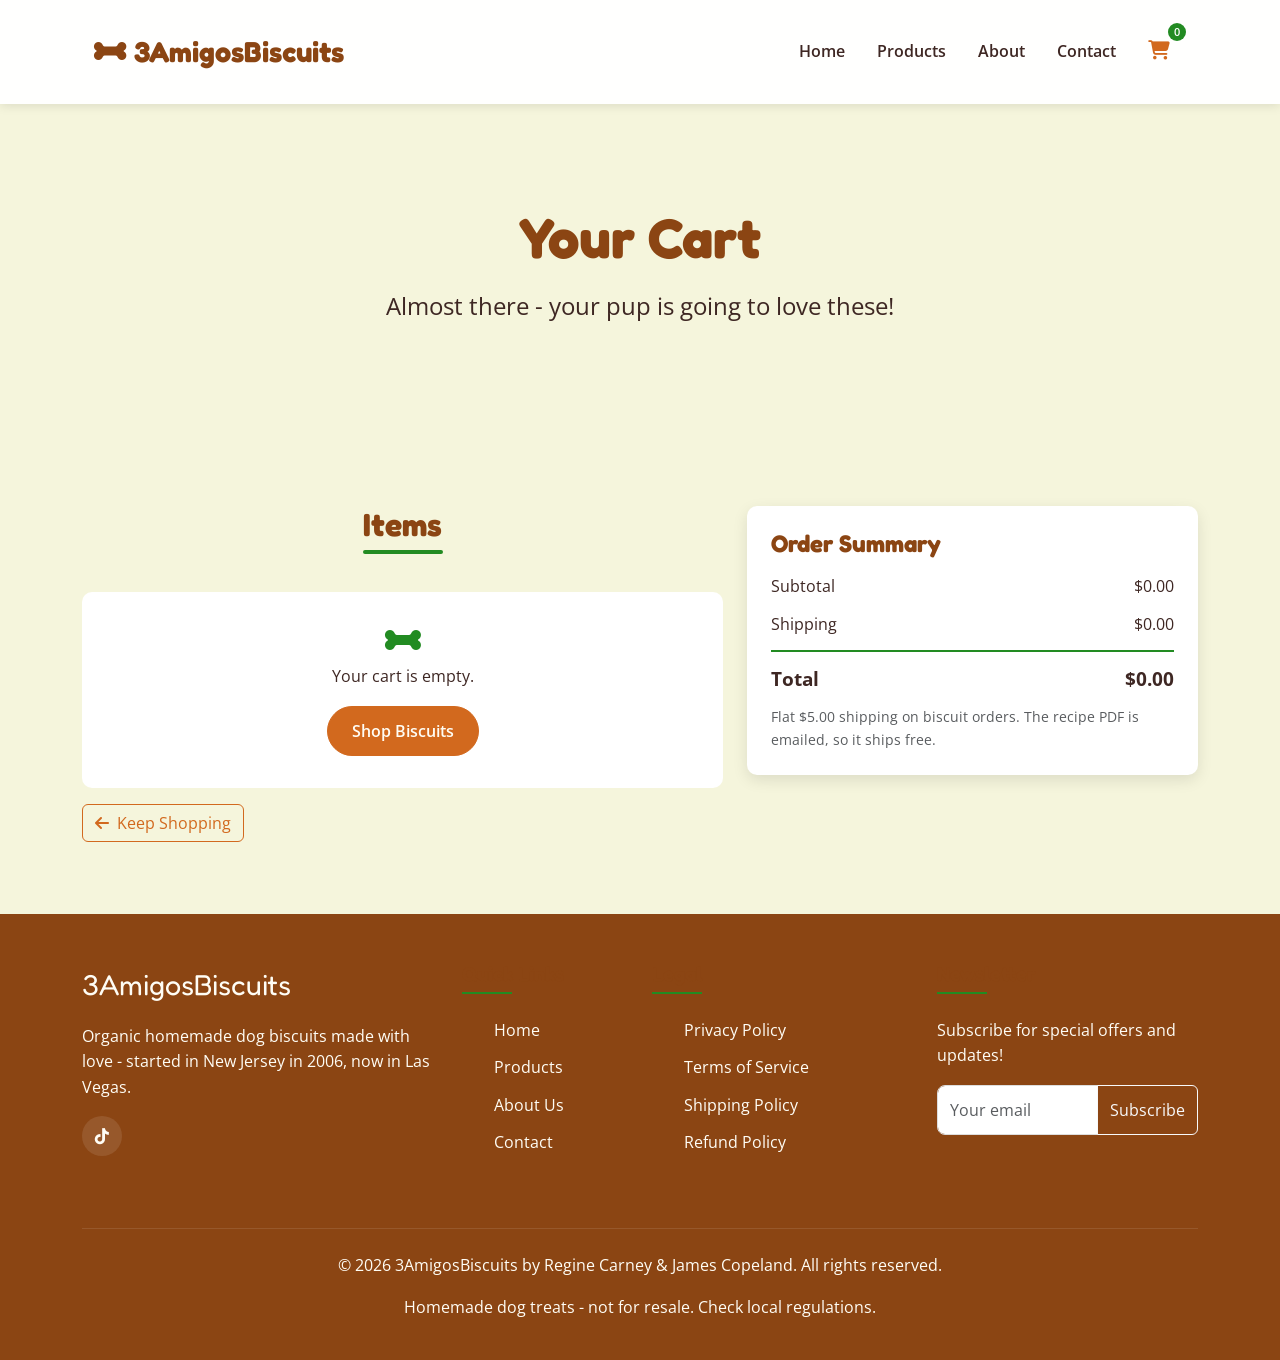
<file: cart.html>
<!DOCTYPE html>
<html lang="en">
<head>
    <meta charset="UTF-8">
    <meta name="viewport" content="width=device-width, initial-scale=1.0">
    <meta name="description" content="Your 3AmigosBiscuits shopping cart - organic homemade dog biscuits.">
    <meta name="keywords" content="cart, checkout, dog biscuits">
    <title>Your Cart | 3AmigosBiscuits</title>
    
    <!-- Bootstrap 5 CSS -->
    <link href="https://cdn.jsdelivr.net/npm/bootstrap@5.3.0/dist/css/bootstrap.min.css" rel="stylesheet">
    
    <!-- Google Fonts -->
    <link href="https://fonts.googleapis.com/css2?family=Fredoka:wght@400;500;600;700&family=Open+Sans:wght@400;600&display=swap" rel="stylesheet">
    
    <!-- Font Awesome -->
    <link rel="stylesheet" href="https://cdnjs.cloudflare.com/ajax/libs/font-awesome/6.4.0/css/all.min.css">
    
    <!-- Custom CSS -->
    <link rel="stylesheet" href="css/style.css">
</head>
<body>
    <!-- Header -->
    <header class="py-3">
        <div class="container">
            <nav class="navbar navbar-expand-lg navbar-light">
                <div class="container-fluid">
                    <a class="navbar-brand" href="index.html">
                        <i class="fas fa-bone me-2"></i>3AmigosBiscuits
                    </a>
                    <button class="navbar-toggler" type="button" data-bs-toggle="collapse" data-bs-target="#navbarNav" aria-controls="navbarNav" aria-expanded="false" aria-label="Toggle navigation">
                        <span class="navbar-toggler-icon"></span>
                    </button>
                    <div class="collapse navbar-collapse" id="navbarNav">
                        <ul class="navbar-nav ms-auto">
                            <li class="nav-item">
                                <a class="nav-link" href="index.html">Home</a>
                            </li>
                            <li class="nav-item">
                                <a class="nav-link" href="products.html">Products</a>
                            </li>
                            <li class="nav-item">
                                <a class="nav-link" href="about.html">About</a>
                            </li>
                            <li class="nav-item">
                                <a class="nav-link" href="contact.html">Contact</a>
                            </li>
                            <li class="nav-item">
                                <a class="nav-link active" href="cart.html">
                                    <i class="fas fa-shopping-cart cart-icon"></i>
                                    <span class="cart-count">0</span>
                                </a>
                            </li>
                        </ul>
                    </div>
                </div>
            </nav>
        </div>
    </header>

    <!-- Hero Section -->
    <section class="hero">
        <div class="container">
            <div class="hero-content">
                <h1>Your Cart</h1>
                <p>Almost there - your pup is going to love these!</p>
            </div>
        </div>
    </section>

    <!-- Cart Content -->
    <section class="py-5">
        <div class="container">
            <div class="row">
                <div class="col-lg-7 mb-4">
                    <h2 class="section-title">Items</h2>
                    <div id="cart-items"></div>
                    <a href="products.html" class="btn btn-outline-primary mt-3"><i class="fas fa-arrow-left me-2"></i>Keep Shopping</a>
                </div>
                <div class="col-lg-5 mb-4">
                    <div class="cart-summary mb-4">
                        <h4 class="mb-3">Order Summary</h4>
                        <div class="summary-row"><span>Subtotal</span><span id="subtotal">$0.00</span></div>
                        <div class="summary-row"><span>Shipping</span><span id="shipping">$0.00</span></div>
                        <div class="summary-row total-row"><span>Total</span><span id="total">$0.00</span></div>
                        <p class="small text-muted mt-2 mb-0">Flat $5.00 shipping on biscuit orders. The recipe PDF is emailed, so it ships free.</p>
                    </div>

                    <div class="cart-summary" id="checkout-box">
                        <h4 class="mb-3">Checkout</h4>
                        <form id="checkout-form" action="order.php" method="POST" novalidate>
                            <div class="hp-field" aria-hidden="true"><label>Leave blank<input type="text" name="website" tabindex="-1" autocomplete="off"></label></div>
                            <div class="mb-3">
                                <label for="co-name" class="form-label">Full name</label>
                                <input type="text" class="form-control" id="co-name" name="name" autocomplete="name" required>
                            </div>
                            <div class="mb-3">
                                <label for="co-email" class="form-label">Email</label>
                                <input type="email" class="form-control" id="co-email" name="email" autocomplete="email" required>
                            </div>
                            <div class="mb-3">
                                <label for="co-phone" class="form-label">Phone <span class="text-muted fw-normal">(optional)</span></label>
                                <input type="tel" class="form-control" id="co-phone" name="phone" autocomplete="tel">
                            </div>
                            <div class="mb-3" id="address-group">
                                <label for="co-address" class="form-label">Shipping address</label>
                                <textarea class="form-control" id="co-address" name="address" rows="3" autocomplete="street-address" required></textarea>
                            </div>
                            <div class="mb-3">
                                <label for="co-notes" class="form-label">Notes <span class="text-muted fw-normal">(optional)</span></label>
                                <textarea class="form-control" id="co-notes" name="notes" rows="2" placeholder="Allergies, gift message, delivery instructions..."></textarea>
                            </div>
                            <button type="submit" class="btn btn-primary w-100" id="checkout-btn">Place Order</button>
                            <p class="small text-muted mt-2 mb-0" id="checkout-note">We'll email you to confirm your order and send payment instructions.</p>
                            <div class="form-status mt-3"></div>
                        </form>
                    </div>
                </div>
            </div>
        </div>
    </section>

    <!-- Footer -->
    <footer>
        <div class="container">
            <div class="row">
                <div class="col-md-4 mb-4">
                    <div class="footer-logo">3AmigosBiscuits</div>
                    <p>Organic homemade dog biscuits made with love - started in New Jersey in 2006, now in Las Vegas.</p>
                    <div class="social-icons mt-3">
                        <a href="https://www.tiktok.com/@3amigosbiscuits" target="_blank" rel="noopener" aria-label="TikTok"><i class="fab fa-tiktok"></i></a>
                    </div>
                </div>
                <div class="col-md-2 mb-4">
                    <div class="footer-links">
                        <h5>Quick Links</h5>
                        <ul>
                            <li><a href="index.html">Home</a></li>
                            <li><a href="products.html">Products</a></li>
                            <li><a href="about.html">About Us</a></li>
                            <li><a href="contact.html">Contact</a></li>
                        </ul>
                    </div>
                </div>
                <div class="col-md-3 mb-4">
                    <div class="footer-links">
                        <h5>Legal</h5>
                        <ul>
                            <li><a href="policies.html#privacy">Privacy Policy</a></li>
                            <li><a href="policies.html#terms">Terms of Service</a></li>
                            <li><a href="policies.html#shipping">Shipping Policy</a></li>
                            <li><a href="policies.html#refunds">Refund Policy</a></li>
                        </ul>
                    </div>
                </div>
                <div class="col-md-3 mb-4">
                    <div class="footer-links">
                        <h5>Newsletter</h5>
                        <p>Subscribe for special offers and updates!</p>
                        <form class="newsletter-form" action="contact.php" method="POST">
                            <input type="hidden" name="type" value="newsletter">
                            <div class="input-group">
                                <input type="email" name="email" class="form-control" placeholder="Your email" required>
                                <button class="btn btn-outline-light" type="submit">Subscribe</button>
                            </div>
                            <div class="form-status small mt-2"></div>
                        </form>
                    </div>
                </div>
            </div>
            <div class="copyright">
                <p>© <span class="year">2026</span> 3AmigosBiscuits by Regine Carney & James Copeland. All rights reserved.</p>
                <p>Homemade dog treats - not for resale. Check local regulations.</p>
            </div>
        </div>
    </footer>

    <!-- Bootstrap JS -->
    <script src="https://cdn.jsdelivr.net/npm/bootstrap@5.3.0/dist/js/bootstrap.bundle.min.js"></script>
    
    <!-- Custom JavaScript -->
    <script src="js/script.js"></script>
</body>
</html>
</file>
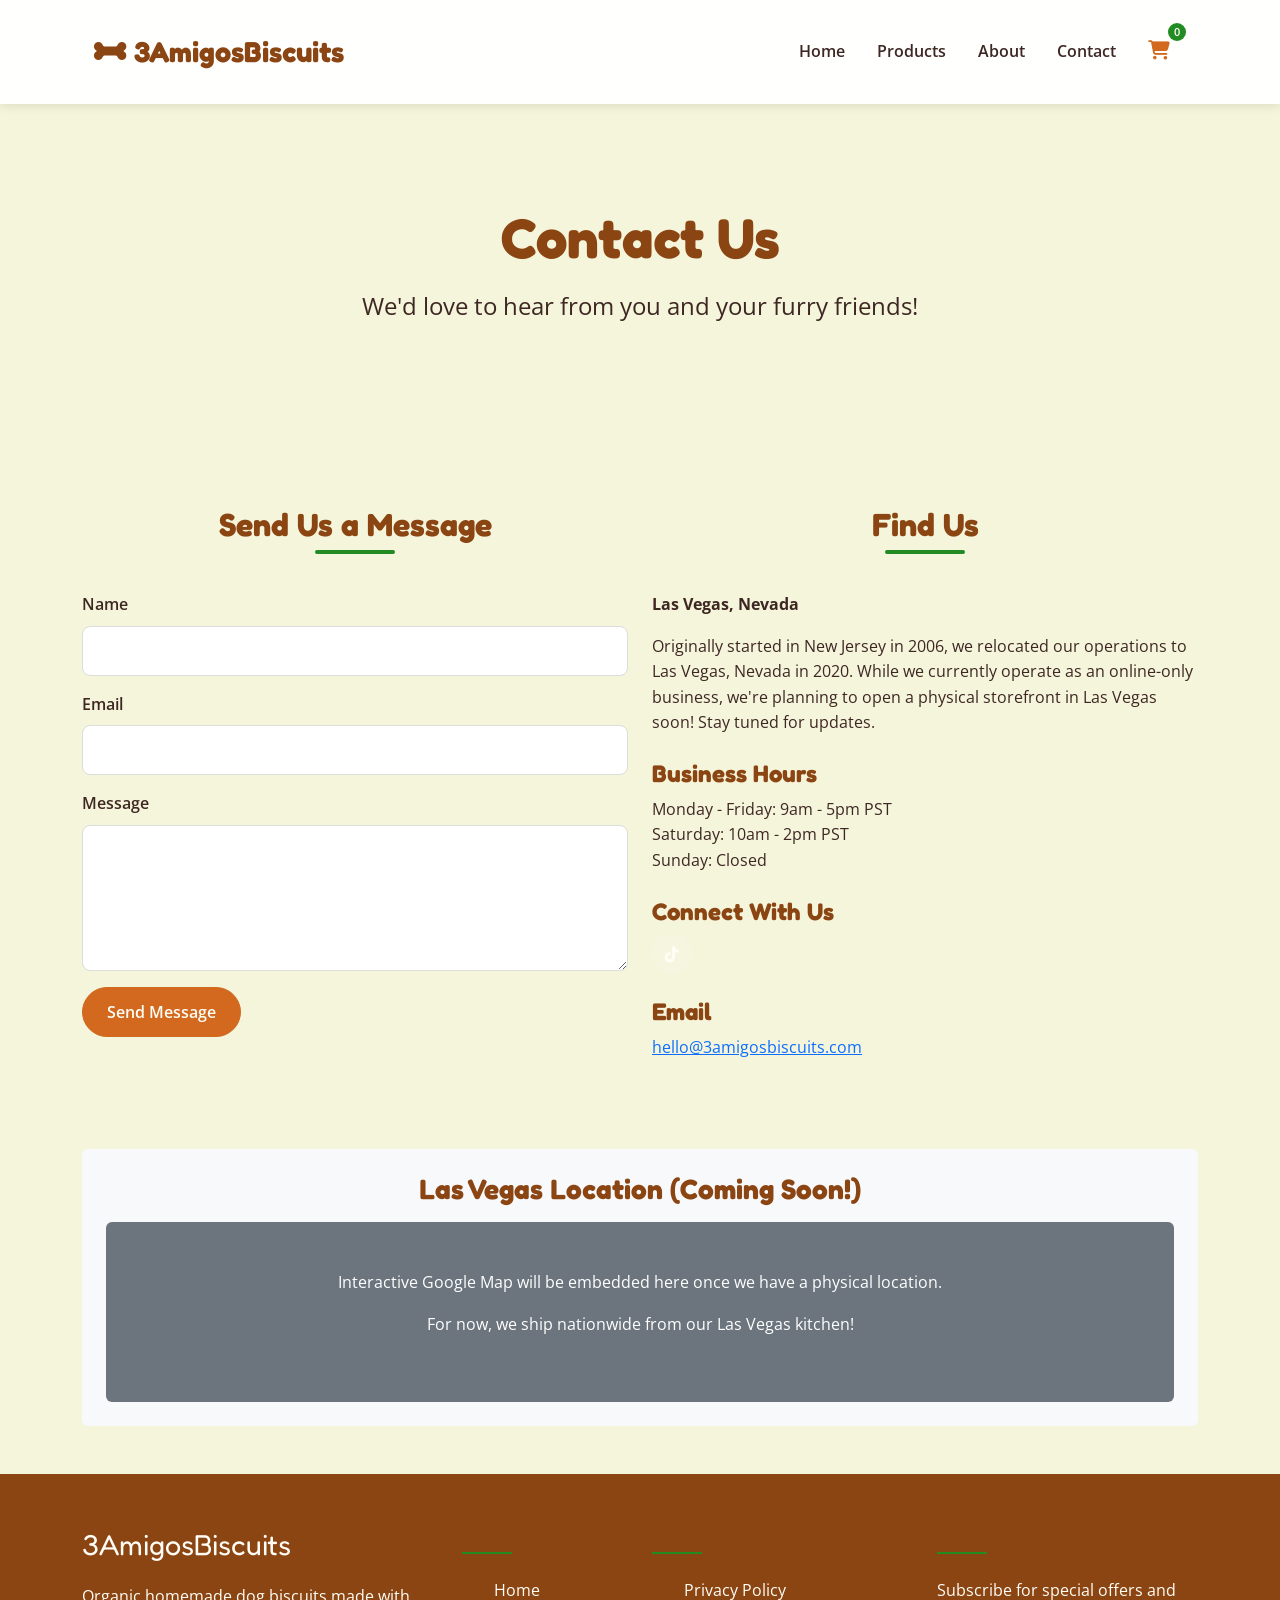
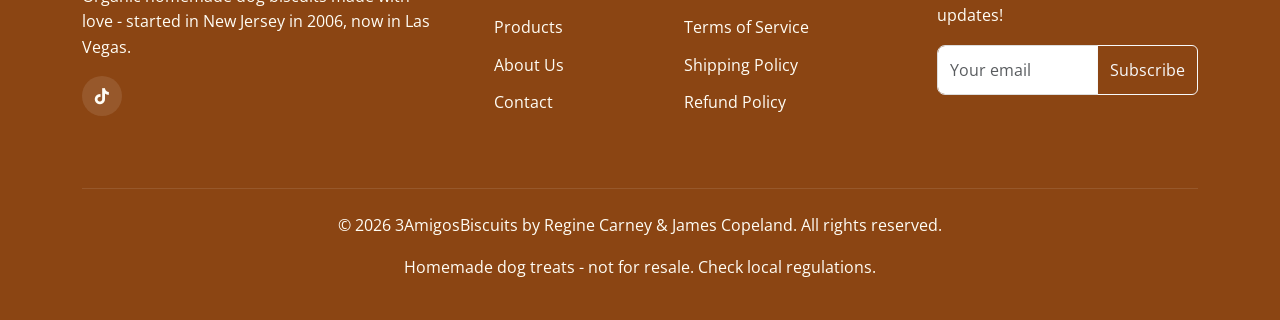
<file: contact.html>
<!DOCTYPE html>
<html lang="en">
<head>
    <meta charset="UTF-8">
    <meta name="viewport" content="width=device-width, initial-scale=1.0">
    <meta name="description" content="Contact 3AmigosBiscuits - organic dog biscuit company started in New Jersey, now in Las Vegas.">
    <meta name="keywords" content="contact us, customer service, dog treat business">
    <title>Contact Us | 3AmigosBiscuits</title>
    
    <!-- Bootstrap 5 CSS -->
    <link href="https://cdn.jsdelivr.net/npm/bootstrap@5.3.0/dist/css/bootstrap.min.css" rel="stylesheet">
    
    <!-- Google Fonts -->
    <link href="https://fonts.googleapis.com/css2?family=Fredoka:wght@400;500;600;700&family=Open+Sans:wght@400;600&display=swap" rel="stylesheet">
    
    <!-- Font Awesome -->
    <link rel="stylesheet" href="https://cdnjs.cloudflare.com/ajax/libs/font-awesome/6.4.0/css/all.min.css">
    
    <!-- Custom CSS -->
    <link rel="stylesheet" href="css/style.css">
</head>
<body>
    <!-- Header -->
    <header class="py-3">
        <div class="container">
            <nav class="navbar navbar-expand-lg navbar-light">
                <div class="container-fluid">
                    <a class="navbar-brand" href="index.html">
                        <i class="fas fa-bone me-2"></i>3AmigosBiscuits
                    </a>
                    <button class="navbar-toggler" type="button" data-bs-toggle="collapse" data-bs-target="#navbarNav" aria-controls="navbarNav" aria-expanded="false" aria-label="Toggle navigation">
                        <span class="navbar-toggler-icon"></span>
                    </button>
                    <div class="collapse navbar-collapse" id="navbarNav">
                        <ul class="navbar-nav ms-auto">
                            <li class="nav-item">
                                <a class="nav-link" href="index.html">Home</a>
                            </li>
                            <li class="nav-item">
                                <a class="nav-link" href="products.html">Products</a>
                            </li>
                            <li class="nav-item">
                                <a class="nav-link" href="about.html">About</a>
                            </li>
                            <li class="nav-item">
                                <a class="nav-link active" href="contact.html">Contact</a>
                            </li>
                            <li class="nav-item">
                                <a class="nav-link" href="cart.html">
                                    <i class="fas fa-shopping-cart cart-icon"></i>
                                    <span class="cart-count">0</span>
                                </a>
                            </li>
                        </ul>
                    </div>
                </div>
            </nav>
        </div>
    </header>

    <!-- Hero Section -->
    <section class="hero">
        <div class="container">
            <div class="hero-content">
                <h1>Contact Us</h1>
                <p>We'd love to hear from you and your furry friends!</p>
            </div>
        </div>
    </section>

    <!-- Contact Content -->
    <section class="py-5">
        <div class="container">
            <div class="row">
                <div class="col-lg-6 mb-4">
                    <h2 class="section-title">Send Us a Message</h2>
                    <form id="contact-form" action="contact.php" method="POST">
                        <input type="hidden" name="type" value="contact">
                        <div class="hp-field" aria-hidden="true"><label>Leave blank<input type="text" name="website" tabindex="-1" autocomplete="off"></label></div>
                        <div class="mb-3">
                            <label for="name" class="form-label">Name</label>
                            <input type="text" class="form-control" id="name" name="name" required>
                        </div>
                        <div class="mb-3">
                            <label for="email" class="form-label">Email</label>
                            <input type="email" class="form-control" id="email" name="email" required>
                        </div>
                        <div class="mb-3">
                            <label for="message" class="form-label">Message</label>
                            <textarea class="form-control" id="message" name="message" rows="5" required></textarea>
                        </div>
                        <button type="submit" class="btn btn-primary">Send Message</button>
                        <div class="form-status mt-3"></div>
                    </form>
                </div>
                <div class="col-lg-6 mb-4">
                    <h2 class="section-title">Find Us</h2>
                    <p><strong>Las Vegas, Nevada</strong></p>
                    <p>Originally started in New Jersey in 2006, we relocated our operations to Las Vegas, Nevada in 2020. While we currently operate as an online-only business, we're planning to open a physical storefront in Las Vegas soon! Stay tuned for updates.</p>
                    
                    <div class="mt-4">
                        <h4>Business Hours</h4>
                        <p>Monday - Friday: 9am - 5pm PST<br>
                        Saturday: 10am - 2pm PST<br>
                        Sunday: Closed</p>
                    </div>
                    
                    <div class="mt-4">
                        <h4>Connect With Us</h4>
                        <div class="social-icons">
                            <a href="https://www.tiktok.com/@3amigosbiscuits" target="_blank"><i class="fab fa-tiktok"></i></a>
                        </div>
                    </div>
                    
                    <div class="mt-4">
                        <h4>Email</h4>
                        <p><a href="mailto:hello@3amigosbiscuits.com">hello@3amigosbiscuits.com</a></p>
                    </div>
                </div>
            </div>
            
            <div class="row mt-5">
                <div class="col-12">
                    <div class="bg-light p-4 rounded">
                        <h3 class="text-center mb-3">Las Vegas Location (Coming Soon!)</h3>
                        <div class="bg-secondary text-white text-center p-5 rounded">
                            <p>Interactive Google Map will be embedded here once we have a physical location.</p>
                            <p>For now, we ship nationwide from our Las Vegas kitchen!</p>
                        </div>
                    </div>
                </div>
            </div>
        </div>
    </section>

    <!-- Footer -->
    <footer>
        <div class="container">
            <div class="row">
                <div class="col-md-4 mb-4">
                    <div class="footer-logo">3AmigosBiscuits</div>
                    <p>Organic homemade dog biscuits made with love - started in New Jersey in 2006, now in Las Vegas.</p>
                    <div class="social-icons mt-3">
                        <a href="https://www.tiktok.com/@3amigosbiscuits" target="_blank" rel="noopener" aria-label="TikTok"><i class="fab fa-tiktok"></i></a>
                    </div>
                </div>
                <div class="col-md-2 mb-4">
                    <div class="footer-links">
                        <h5>Quick Links</h5>
                        <ul>
                            <li><a href="index.html">Home</a></li>
                            <li><a href="products.html">Products</a></li>
                            <li><a href="about.html">About Us</a></li>
                            <li><a href="contact.html">Contact</a></li>
                        </ul>
                    </div>
                </div>
                <div class="col-md-3 mb-4">
                    <div class="footer-links">
                        <h5>Legal</h5>
                        <ul>
                            <li><a href="policies.html#privacy">Privacy Policy</a></li>
                            <li><a href="policies.html#terms">Terms of Service</a></li>
                            <li><a href="policies.html#shipping">Shipping Policy</a></li>
                            <li><a href="policies.html#refunds">Refund Policy</a></li>
                        </ul>
                    </div>
                </div>
                <div class="col-md-3 mb-4">
                    <div class="footer-links">
                        <h5>Newsletter</h5>
                        <p>Subscribe for special offers and updates!</p>
                        <form class="newsletter-form" action="contact.php" method="POST">
                            <input type="hidden" name="type" value="newsletter">
                            <div class="input-group">
                                <input type="email" name="email" class="form-control" placeholder="Your email" required>
                                <button class="btn btn-outline-light" type="submit">Subscribe</button>
                            </div>
                            <div class="form-status small mt-2"></div>
                        </form>
                    </div>
                </div>
            </div>
            <div class="copyright">
                <p>© <span class="year">2026</span> 3AmigosBiscuits by Regine Carney & James Copeland. All rights reserved.</p>
                <p>Homemade dog treats - not for resale. Check local regulations.</p>
            </div>
        </div>
    </footer>

    <!-- Bootstrap JS -->
    <script src="https://cdn.jsdelivr.net/npm/bootstrap@5.3.0/dist/js/bootstrap.bundle.min.js"></script>
    
    <!-- Custom JavaScript -->
    <script src="js/script.js"></script>
</body>
</html>
</file>
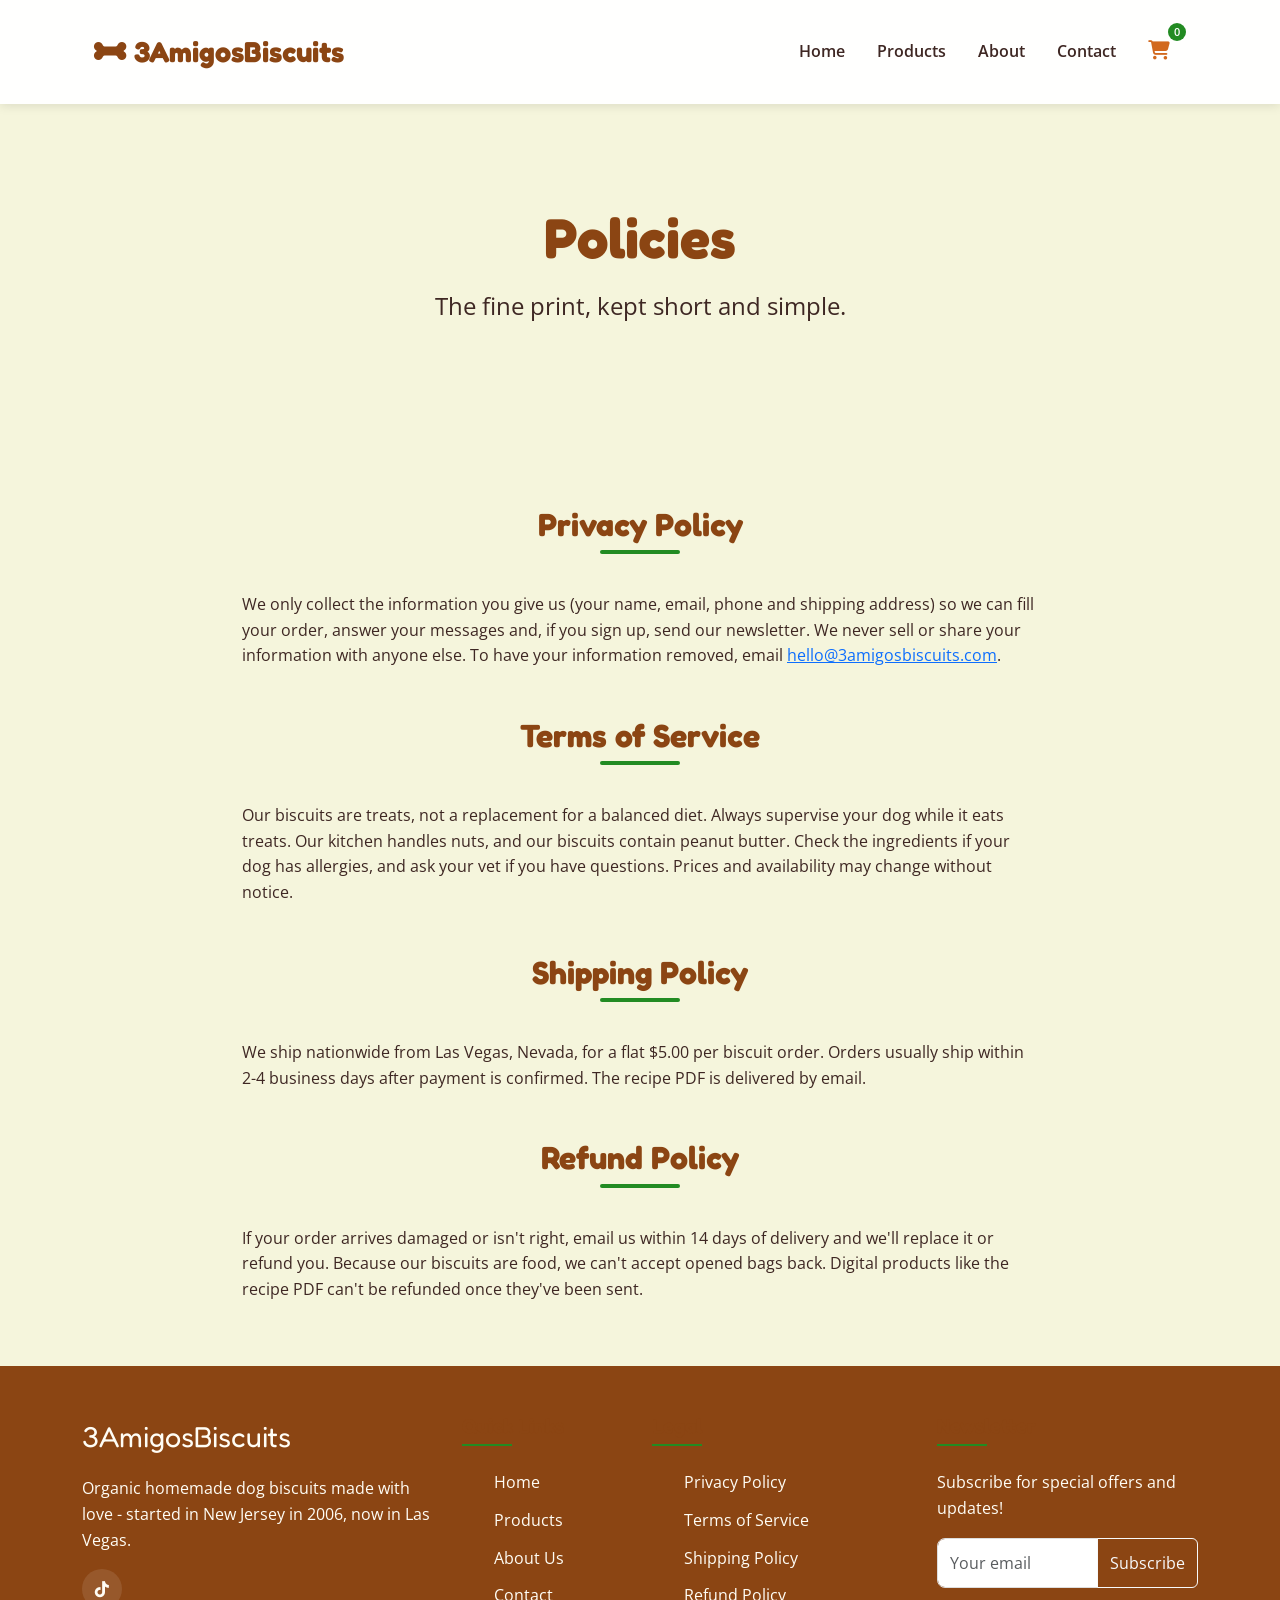
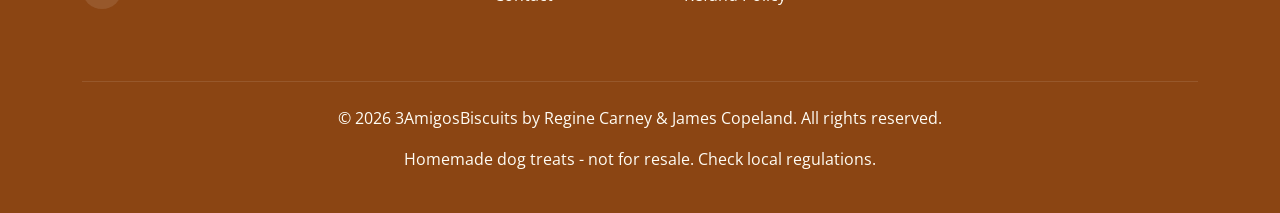
<file: policies.html>
<!DOCTYPE html>
<html lang="en">
<head>
    <meta charset="UTF-8">
    <meta name="viewport" content="width=device-width, initial-scale=1.0">
    <meta name="description" content="3AmigosBiscuits privacy, terms, shipping and refund policies.">
    <meta name="keywords" content="privacy policy, shipping policy, refund policy">
    <title>Policies | 3AmigosBiscuits</title>
    
    <!-- Bootstrap 5 CSS -->
    <link href="https://cdn.jsdelivr.net/npm/bootstrap@5.3.0/dist/css/bootstrap.min.css" rel="stylesheet">
    
    <!-- Google Fonts -->
    <link href="https://fonts.googleapis.com/css2?family=Fredoka:wght@400;500;600;700&family=Open+Sans:wght@400;600&display=swap" rel="stylesheet">
    
    <!-- Font Awesome -->
    <link rel="stylesheet" href="https://cdnjs.cloudflare.com/ajax/libs/font-awesome/6.4.0/css/all.min.css">
    
    <!-- Custom CSS -->
    <link rel="stylesheet" href="css/style.css">
</head>
<body>
    <!-- Header -->
    <header class="py-3">
        <div class="container">
            <nav class="navbar navbar-expand-lg navbar-light">
                <div class="container-fluid">
                    <a class="navbar-brand" href="index.html">
                        <i class="fas fa-bone me-2"></i>3AmigosBiscuits
                    </a>
                    <button class="navbar-toggler" type="button" data-bs-toggle="collapse" data-bs-target="#navbarNav" aria-controls="navbarNav" aria-expanded="false" aria-label="Toggle navigation">
                        <span class="navbar-toggler-icon"></span>
                    </button>
                    <div class="collapse navbar-collapse" id="navbarNav">
                        <ul class="navbar-nav ms-auto">
                            <li class="nav-item">
                                <a class="nav-link" href="index.html">Home</a>
                            </li>
                            <li class="nav-item">
                                <a class="nav-link" href="products.html">Products</a>
                            </li>
                            <li class="nav-item">
                                <a class="nav-link" href="about.html">About</a>
                            </li>
                            <li class="nav-item">
                                <a class="nav-link" href="contact.html">Contact</a>
                            </li>
                            <li class="nav-item">
                                <a class="nav-link" href="cart.html">
                                    <i class="fas fa-shopping-cart cart-icon"></i>
                                    <span class="cart-count">0</span>
                                </a>
                            </li>
                        </ul>
                    </div>
                </div>
            </nav>
        </div>
    </header>

    <!-- Hero Section -->
    <section class="hero">
        <div class="container">
            <div class="hero-content">
                <h1>Policies</h1>
                <p>The fine print, kept short and simple.</p>
            </div>
        </div>
    </section>

    <section class="py-5">
        <div class="container" style="max-width: 820px;">
            <h2 class="section-title" id="privacy">Privacy Policy</h2>
            <p>We only collect the information you give us (your name, email, phone and shipping address) so we can fill your order, answer your messages and, if you sign up, send our newsletter. We never sell or share your information with anyone else. To have your information removed, email <a href="mailto:hello@3amigosbiscuits.com">hello@3amigosbiscuits.com</a>.</p>

            <h2 class="section-title mt-5" id="terms">Terms of Service</h2>
            <p>Our biscuits are treats, not a replacement for a balanced diet. Always supervise your dog while it eats treats. Our kitchen handles nuts, and our biscuits contain peanut butter. Check the ingredients if your dog has allergies, and ask your vet if you have questions. Prices and availability may change without notice.</p>

            <h2 class="section-title mt-5" id="shipping">Shipping Policy</h2>
            <p>We ship nationwide from Las Vegas, Nevada, for a flat $5.00 per biscuit order. Orders usually ship within 2-4 business days after payment is confirmed. The recipe PDF is delivered by email.</p>

            <h2 class="section-title mt-5" id="refunds">Refund Policy</h2>
            <p>If your order arrives damaged or isn't right, email us within 14 days of delivery and we'll replace it or refund you. Because our biscuits are food, we can't accept opened bags back. Digital products like the recipe PDF can't be refunded once they've been sent.</p>
        </div>
    </section>

    <!-- Footer -->
    <footer>
        <div class="container">
            <div class="row">
                <div class="col-md-4 mb-4">
                    <div class="footer-logo">3AmigosBiscuits</div>
                    <p>Organic homemade dog biscuits made with love - started in New Jersey in 2006, now in Las Vegas.</p>
                    <div class="social-icons mt-3">
                        <a href="https://www.tiktok.com/@3amigosbiscuits" target="_blank" rel="noopener" aria-label="TikTok"><i class="fab fa-tiktok"></i></a>
                    </div>
                </div>
                <div class="col-md-2 mb-4">
                    <div class="footer-links">
                        <h5>Quick Links</h5>
                        <ul>
                            <li><a href="index.html">Home</a></li>
                            <li><a href="products.html">Products</a></li>
                            <li><a href="about.html">About Us</a></li>
                            <li><a href="contact.html">Contact</a></li>
                        </ul>
                    </div>
                </div>
                <div class="col-md-3 mb-4">
                    <div class="footer-links">
                        <h5>Legal</h5>
                        <ul>
                            <li><a href="policies.html#privacy">Privacy Policy</a></li>
                            <li><a href="policies.html#terms">Terms of Service</a></li>
                            <li><a href="policies.html#shipping">Shipping Policy</a></li>
                            <li><a href="policies.html#refunds">Refund Policy</a></li>
                        </ul>
                    </div>
                </div>
                <div class="col-md-3 mb-4">
                    <div class="footer-links">
                        <h5>Newsletter</h5>
                        <p>Subscribe for special offers and updates!</p>
                        <form class="newsletter-form" action="contact.php" method="POST">
                            <input type="hidden" name="type" value="newsletter">
                            <div class="input-group">
                                <input type="email" name="email" class="form-control" placeholder="Your email" required>
                                <button class="btn btn-outline-light" type="submit">Subscribe</button>
                            </div>
                            <div class="form-status small mt-2"></div>
                        </form>
                    </div>
                </div>
            </div>
            <div class="copyright">
                <p>© <span class="year">2026</span> 3AmigosBiscuits by Regine Carney & James Copeland. All rights reserved.</p>
                <p>Homemade dog treats - not for resale. Check local regulations.</p>
            </div>
        </div>
    </footer>

    <!-- Bootstrap JS -->
    <script src="https://cdn.jsdelivr.net/npm/bootstrap@5.3.0/dist/js/bootstrap.bundle.min.js"></script>
    
    <!-- Custom JavaScript -->
    <script src="js/script.js"></script>
</body>
</html>
</file>
<file: css/style.css>
:root {
    --primary: #D2691E;
    --secondary: #8B4513;
    --accent: #228B22;
    --background: #F5F5DC;
    --light-bg: #FFF8E1;
    --text-dark: #3E2723;
    --text-light: #FFFDF5;
}

* {
    margin: 0;
    padding: 0;
    box-sizing: border-box;
}

body {
    font-family: 'Open Sans', sans-serif;
    background-color: var(--background);
    color: var(--text-dark);
    line-height: 1.6;
}

h1, h2, h3, h4, h5, h6 {
    font-family: 'Fredoka', sans-serif;
    font-weight: 700;
    color: var(--secondary);
}

.btn-primary {
    background-color: var(--primary);
    border-color: var(--primary);
    color: var(--text-light);
    font-weight: 600;
    padding: 0.75rem 1.5rem;
    border-radius: 30px;
    transition: all 0.3s ease;
}

.btn-primary:hover {
    background-color: var(--secondary);
    border-color: var(--secondary);
    transform: translateY(-2px);
    box-shadow: 0 4px 8px rgba(0,0,0,0.1);
}

.btn-outline-primary {
    color: var(--primary);
    border-color: var(--primary);
}

.btn-outline-primary:hover {
    background-color: var(--primary);
    color: var(--text-light);
}

/* Header Styles */
header {
    background-color: rgba(255, 255, 255, 0.95);
    box-shadow: 0 2px 10px rgba(0,0,0,0.1);
    position: sticky;
    top: 0;
    z-index: 1000;
}

.navbar-brand {
    font-family: 'Fredoka', sans-serif;
    font-weight: 700;
    font-size: 1.8rem;
    color: var(--secondary) !important;
}

.navbar-nav .nav-link {
    font-weight: 600;
    color: var(--text-dark) !important;
    margin: 0 0.5rem;
    position: relative;
}

.navbar-nav .nav-link:hover {
    color: var(--primary) !important;
}

.navbar-nav .nav-link::after {
    content: '';
    position: absolute;
    bottom: -5px;
    left: 50%;
    width: 0;
    height: 2px;
    background-color: var(--primary);
    transition: all 0.3s ease;
    transform: translateX(-50%);
}

.navbar-nav .nav-link:hover::after {
    width: 100%;
}

.cart-icon {
    position: relative;
    font-size: 1.2rem;
    color: var(--primary);
}

.cart-count {
    position: absolute;
    top: -8px;
    right: -8px;
    background-color: var(--accent);
    color: white;
    font-size: 0.7rem;
    width: 18px;
    height: 18px;
    border-radius: 50%;
    display: flex;
    align-items: center;
    justify-content: center;
}

/* Hero Section */
.hero {
    background: linear-gradient(rgba(245, 245, 220, 0.9), rgba(245, 245, 220, 0.9)), url('https://placehold.co/1200x600/F5F5DC/D2691E?text=Hero+Background') no-repeat center center;
    background-size: cover;
    padding: 100px 0;
    text-align: center;
}

.hero-content {
    max-width: 800px;
    margin: 0 auto;
}

.hero h1 {
    font-size: 3.5rem;
    margin-bottom: 1rem;
    color: var(--secondary);
}

.hero p {
    font-size: 1.5rem;
    margin-bottom: 2rem;
    color: var(--text-dark);
}

.product-card {
    background-color: white;
    border-radius: 15px;
    overflow: hidden;
    box-shadow: 0 5px 15px rgba(0,0,0,0.1);
    transition: transform 0.3s ease, box-shadow 0.3s ease;
    height: 100%;
}

.product-card:hover {
    transform: translateY(-10px);
    box-shadow: 0 10px 25px rgba(0,0,0,0.15);
}

.product-img {
    height: 200px;
    object-fit: cover;
    background-color: var(--light-bg);
}

.product-info {
    padding: 1.5rem;
}

.price {
    font-size: 1.5rem;
    font-weight: 700;
    color: var(--primary);
    margin: 0.5rem 0;
}

.section-title {
    position: relative;
    margin-bottom: 3rem;
    text-align: center;
}

.section-title::after {
    content: '';
    position: absolute;
    bottom: -10px;
    left: 50%;
    transform: translateX(-50%);
    width: 80px;
    height: 4px;
    background-color: var(--accent);
    border-radius: 2px;
}

/* About Section */
.family-story {
    background-color: var(--light-bg);
    padding: 3rem 0;
}

.story-content {
    display: flex;
    align-items: center;
    gap: 2rem;
}

.story-text {
    flex: 1;
}

.story-image {
    flex: 1;
    border-radius: 15px;
    overflow: hidden;
    box-shadow: 0 5px 15px rgba(0,0,0,0.1);
}

.team-member {
    text-align: center;
    padding: 1.5rem;
}

.member-img {
    width: 150px;
    height: 150px;
    border-radius: 50%;
    object-fit: cover;
    margin: 0 auto 1rem;
    border: 4px solid var(--primary);
}

.member-name {
    font-size: 1.3rem;
    margin-bottom: 0.5rem;
}

.member-title {
    color: var(--primary);
    font-weight: 600;
}

/* TikTok Section */
.tiktok-section {
    background-color: white;
    padding: 3rem 0;
    text-align: center;
}

.tiktok-embed {
    max-width: 500px;
    margin: 0 auto;
    background-color: #f0f0f0;
    height: 500px;
    display: flex;
    align-items: center;
    justify-content: center;
    border-radius: 10px;
    color: var(--text-dark);
}

/* Footer */
footer {
    background-color: var(--secondary);
    color: var(--text-light);
    padding: 3rem 0 1.5rem;
}

.footer-logo {
    font-family: 'Fredoka', sans-serif;
    font-size: 1.8rem;
    margin-bottom: 1rem;
}

.footer-links h5 {
    margin-bottom: 1.5rem;
    position: relative;
    padding-bottom: 0.5rem;
}

.footer-links h5::after {
    content: '';
    position: absolute;
    bottom: 0;
    left: 0;
    width: 50px;
    height: 2px;
    background-color: var(--accent);
}

.footer-links ul {
    list-style: none;
}

.footer-links ul li {
    margin-bottom: 0.75rem;
}

.footer-links ul li a {
    color: var(--text-light);
    text-decoration: none;
    transition: color 0.3s ease;
}

.footer-links ul li a:hover {
    color: var(--accent);
}

.social-icons a {
    display: inline-block;
    width: 40px;
    height: 40px;
    background-color: rgba(255,255,255,0.1);
    border-radius: 50%;
    text-align: center;
    line-height: 40px;
    margin-right: 10px;
    color: var(--text-light);
    transition: all 0.3s ease;
}

.social-icons a:hover {
    background-color: var(--accent);
    transform: translateY(-3px);
}

.copyright {
    border-top: 1px solid rgba(255,255,255,0.1);
    padding-top: 1.5rem;
    margin-top: 2rem;
    text-align: center;
}

/* Cart Styles */
.cart-item {
    display: flex;
    padding: 1rem 0;
    border-bottom: 1px solid #eee;
}

.cart-item img {
    width: 80px;
    height: 80px;
    object-fit: cover;
    border-radius: 8px;
}

.cart-details {
    flex: 1;
    padding: 0 1rem;
}

.cart-actions {
    display: flex;
    align-items: center;
}

.quantity-btn {
    width: 30px;
    height: 30px;
    background-color: var(--light-bg);
    border: none;
    border-radius: 50%;
    font-weight: bold;
    cursor: pointer;
}

.quantity-input {
    width: 40px;
    text-align: center;
    border: 1px solid #ddd;
    border-radius: 4px;
    margin: 0 5px;
    padding: 5px;
}

.remove-btn {
    background: none;
    border: none;
    color: #e74c3c;
    cursor: pointer;
    font-size: 1.2rem;
}

.cart-summary {
    background-color: white;
    border-radius: 10px;
    padding: 1.5rem;
    box-shadow: 0 5px 15px rgba(0,0,0,0.1);
}

.summary-row {
    display: flex;
    justify-content: space-between;
    margin-bottom: 0.75rem;
}

.total-row {
    font-weight: 700;
    font-size: 1.2rem;
    border-top: 2px solid var(--accent);
    padding-top: 0.75rem;
    margin-top: 0.75rem;
}

/* Responsive Adjustments */
@media (max-width: 768px) {
    .hero h1 {
        font-size: 2.5rem;
    }
    
    .hero p {
        font-size: 1.2rem;
    }
    
    .story-content {
        flex-direction: column;
    }
    
    .navbar-nav {
        margin-top: 1rem;
    }
}

/* Product Comparison Table */
.comparison-table {
    background-color: white;
    border-radius: 10px;
    overflow: hidden;
    box-shadow: 0 5px 15px rgba(0,0,0,0.1);
}

.comparison-table th {
    background-color: var(--primary);
    color: white;
    padding: 1rem;
}

.comparison-table td {
    padding: 1rem;
    text-align: center;
}

.comparison-table tr:nth-child(even) {
    background-color: var(--light-bg);
}

/* Form Styles */
.form-control {
    border-radius: 8px;
    padding: 0.75rem;
    border: 1px solid #ddd;
}

.form-label {
    font-weight: 600;
    margin-bottom: 0.5rem;
}

/* Badge Styles */
.badge-discount {
    background-color: var(--accent);
    color: white;
    font-weight: 600;
    padding: 0.25rem 0.5rem;
    border-radius: 20px;
    font-size: 0.85rem;
}

/* Disclaimer */
.disclaimer {
    background-color: #fff8e1;
    border-left: 4px solid var(--accent);
    padding: 1rem;
    margin: 1.5rem 0;
    font-size: 0.9rem;
}
/* ---- Added for Hostinger rebuild ---- */
.hp-field { position: absolute; left: -9999px; width: 1px; height: 1px; overflow: hidden; }
.form-status:empty { display: none; }
.form-status.ok { color: #1e7b34; font-weight: 600; }
.form-status.err { color: #b02a37; font-weight: 600; }
footer .form-status.ok { color: #c8f7c5; }
footer .form-status.err { color: #ffd2d2; }
.cart-item { flex-wrap: wrap; gap: 0.75rem; }
.cart-empty { text-align: center; padding: 2rem 1rem; background: #fff; border-radius: 10px; }
.cart-toast {
    position: fixed; bottom: 20px; left: 50%; transform: translateX(-50%) translateY(20px);
    background: #333; color: #fff; padding: 0.75rem 1.25rem; border-radius: 30px;
    box-shadow: 0 5px 15px rgba(0,0,0,0.25); opacity: 0; transition: all .25s ease;
    z-index: 2000; max-width: calc(100% - 32px); text-align: center;
}
.cart-toast.show { opacity: 1; transform: translateX(-50%) translateY(0); }
.cart-toast a { color: #ffd59a; margin-left: .5rem; }
.order-success { text-align: center; padding: 1rem 0; }
.order-success i { font-size: 3rem; color: #1e7b34; }
</file>
